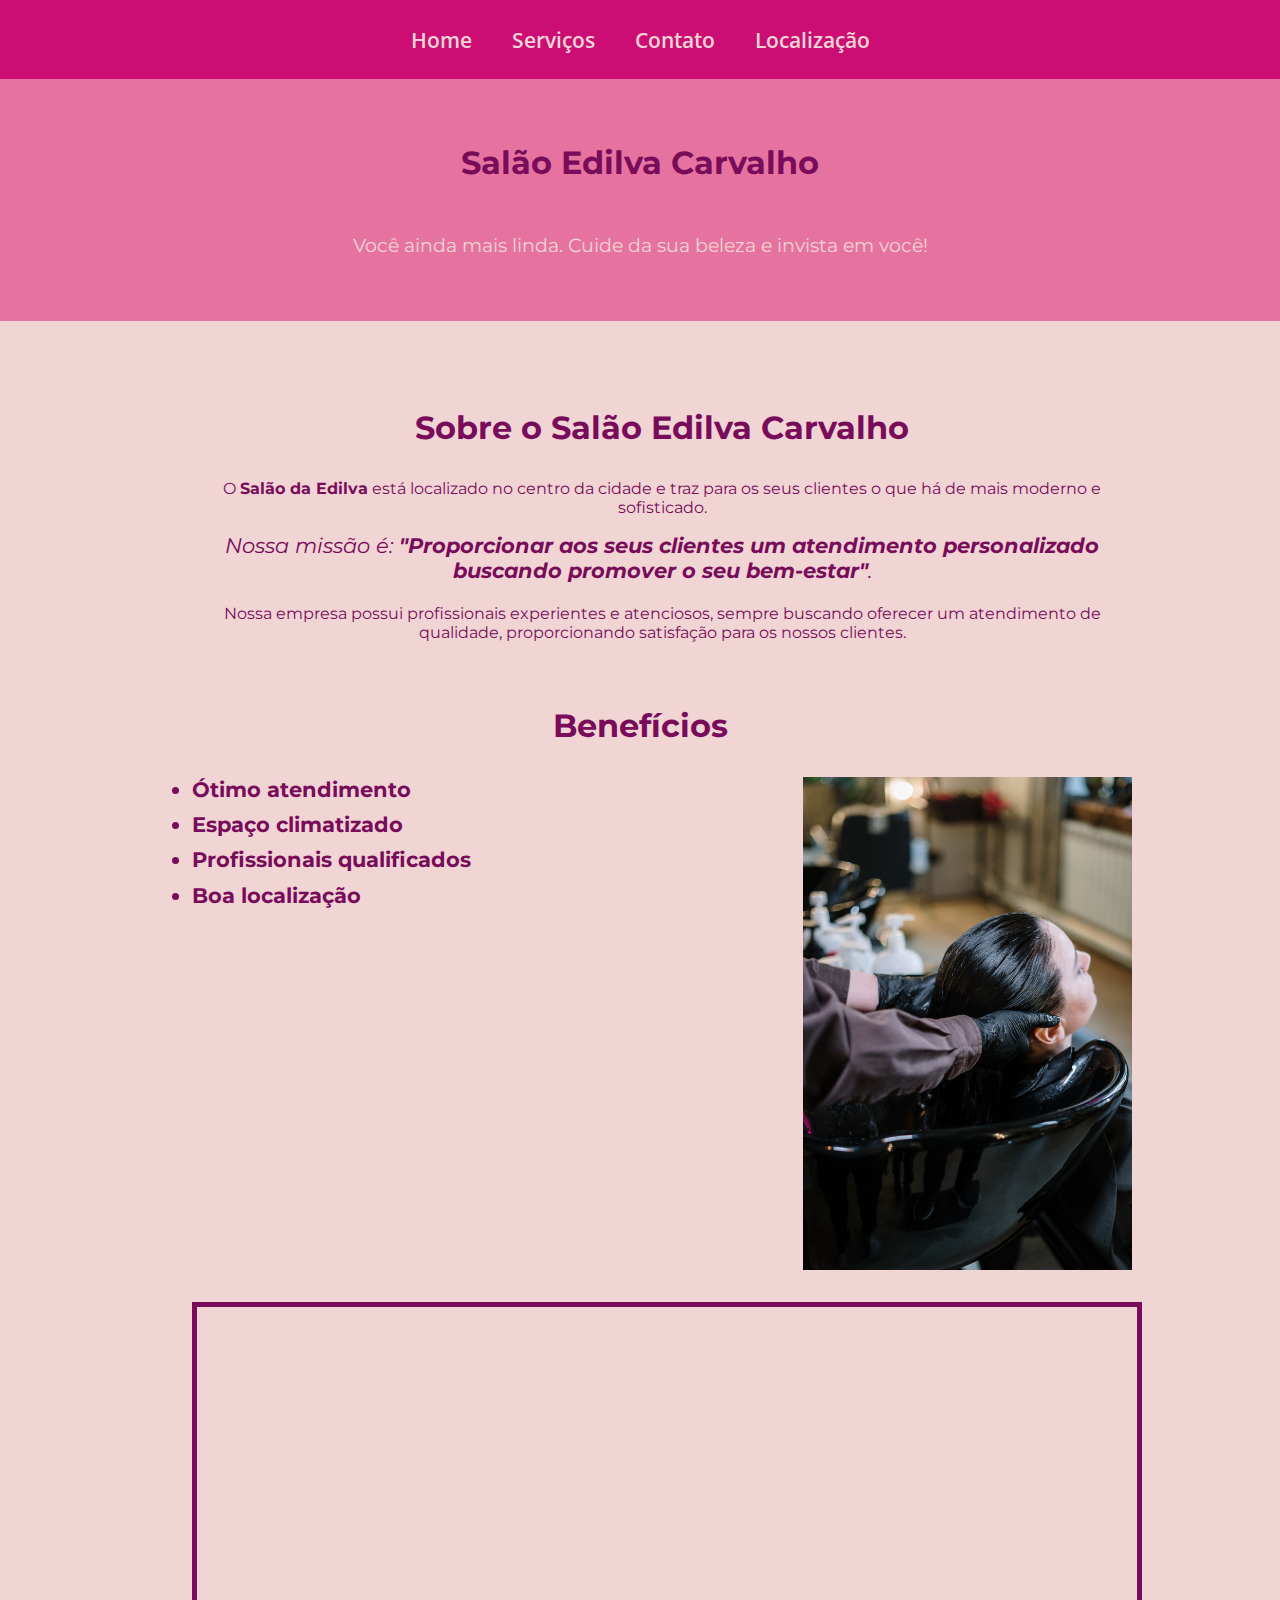
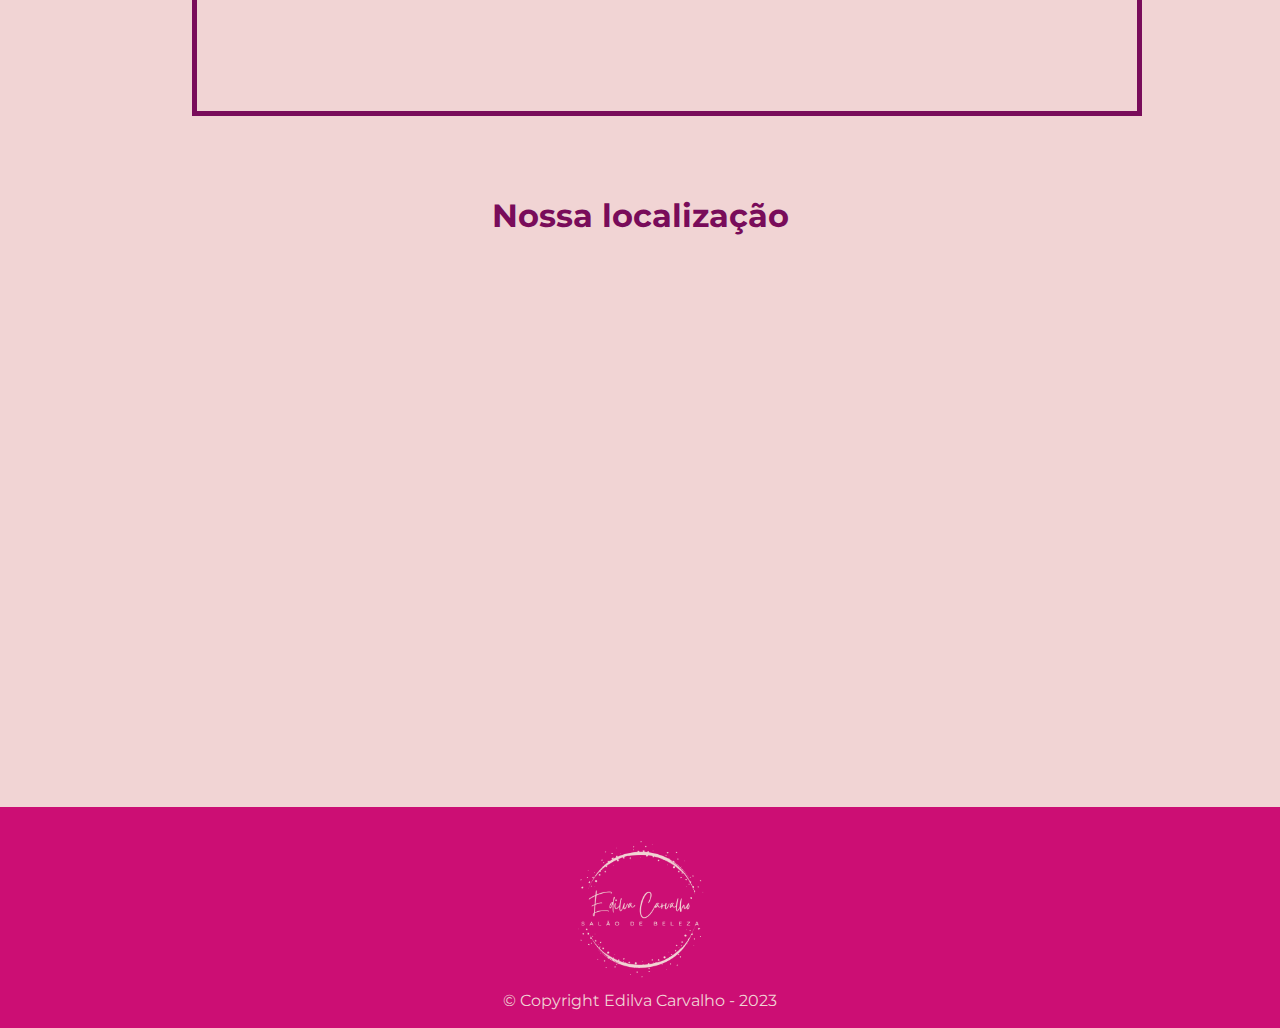
<file: index.html>
<!DOCTYPE html>
<html lang="pt-br">
<head>
    <meta charset="UTF-8">
    <meta http-equiv="X-UA-Compatible" content="IE=edge">
    <meta name="viewport" content="width=device-width, initial-scale=1.0">
    <link rel="icon" type="image/x-icon" href="img/logo-edilva.png">
    <link rel="stylesheet" type="text/css" href="css/estilo.css">
    <title>Salão da Edilva</title>
</head>
<body>
    <header class="cabecalho">
        <nav class="cabecalho__menu">
            <a href="index.html" class="cabecalho__menu__link">Home</a>
            <a href="servicos.html" class="cabecalho__menu__link">Serviços</a>
            <a href="contato.html" class="cabecalho__menu__link">Contato</a>
            <a href="index.html#mapa" class="cabecalho__menu__link">Localização</a>
        </nav>
        <div class="cabecalho__banner">
            <h1 class="titulos">Salão Edilva Carvalho</h1>
            <p class="cabecalho__banner__texto">Você ainda mais linda. Cuide da sua beleza e invista em você!</p>
        </div>
    </header>
    <main class="apresentacao">
        <section class="apresentacao__sobre">
            <h2 class="titulos">Sobre o Salão Edilva Carvalho</h2>
            <p>O <strong>Salão da Edilva</strong> está localizado no centro da cidade e traz para os seus clientes o que há de mais moderno e sofisticado.</p>
            <p id="missao"><em>Nossa missão é: <strong>"Proporcionar aos seus clientes um atendimento personalizado buscando promover o seu bem-estar"</strong>.</em></p>
            <p>Nossa empresa possui profissionais experientes e atenciosos, sempre buscando oferecer um atendimento de qualidade, proporcionando satisfação para os nossos clientes.</p>
        </section>
        <section class="apresentacao__beneficios">
            <h3 class="titulos" id="titulo-beneficio">Benefícios</h3>
            <div class="conteudo-beneficios">
                <ul class="lista-beneficios">
                    <li class="lista-beneficios__itens">Ótimo atendimento</li>
                    <li class="lista-beneficios__itens">Espaço climatizado</li>
                    <li class="lista-beneficios__itens">Profissionais qualificados</li>
                    <li class="lista-beneficios__itens">Boa localização</li>
                </ul>
                <img class="beneficios-img" src="img/beneficios.jpg" alt="Mulher lavando o cabelo no salão">
            </div>
            <div class="apresentacao__beneficios__video">
                <iframe width="100%" height="400" src="https://www.youtube.com/embed/OwhmDWhLle8" title="YouTube video player" frameborder="0" allow="accelerometer; autoplay; clipboard-write; encrypted-media; gyroscope; picture-in-picture" allowfullscreen></iframe>
            </div>
        </section>
        <section class="apresentacao__mapa" id="mapa">
            <h3 class="titulos">Nossa localização</h3>
            <div class="conteudo-mapa">
                <iframe src="https://www.google.com/maps/embed?pb=!1m18!1m12!1m3!1d3961.0079308905056!2d-38.547045685310415!3d-6.88965249502152!2m3!1f0!2f0!3f0!3m2!1i1024!2i768!4f13.1!3m3!1m2!1s0x7a473a32378c727%3A0x4e45e65b60da5295!2sIFPB%20-%20Campus%20Cajazeiras!5e0!3m2!1spt-BR!2sbr!4v1652091757177!5m2!1spt-BR!2sbr" width="100%" height="450" style="border:0;" allowfullscreen="" loading="lazy" referrerpolicy="no-referrer-when-downgrade"></iframe>
            </div>
        </section>
    </main>
    <footer>
        <img src="img/logo-edilva.png" alt="Logo do Salão da Edilva">
        <p id="footer">&copy; Copyright Edilva Carvalho - 2023</p>
    </footer>
</body>
</html>
</file>
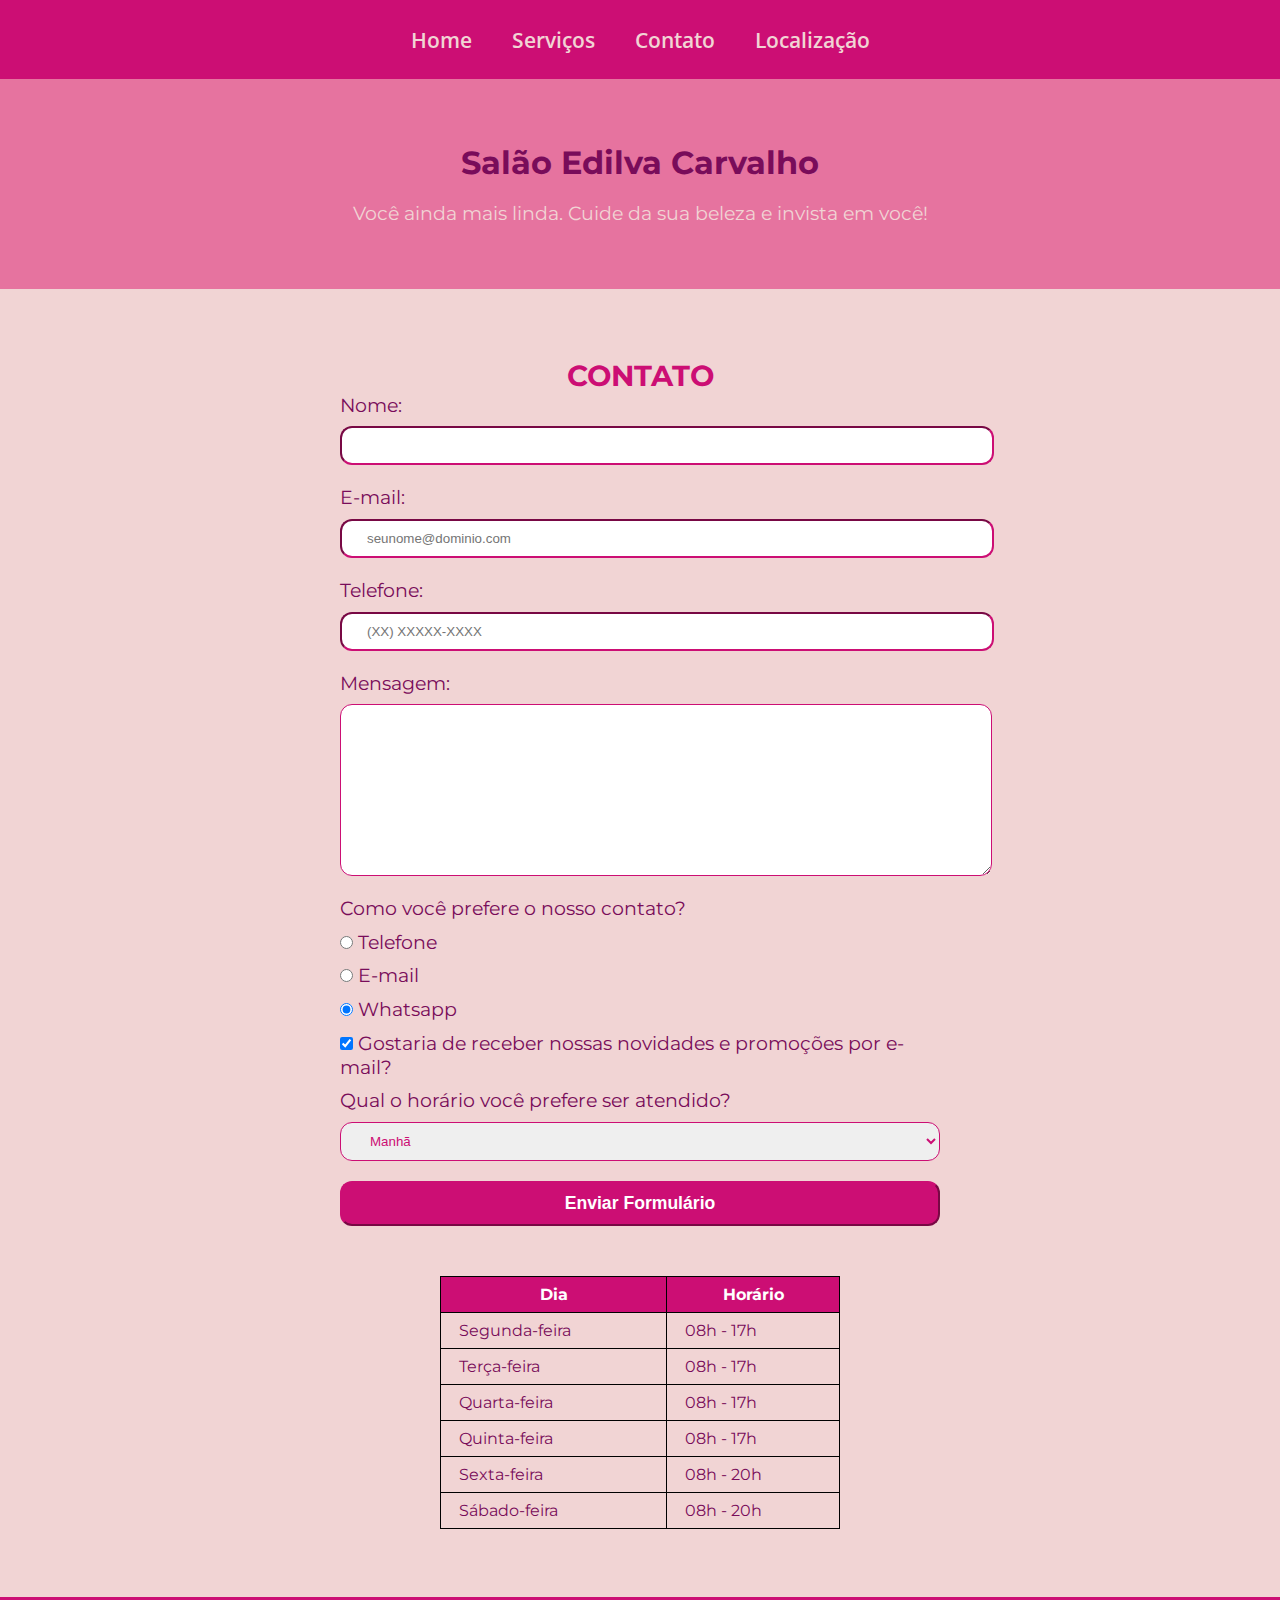
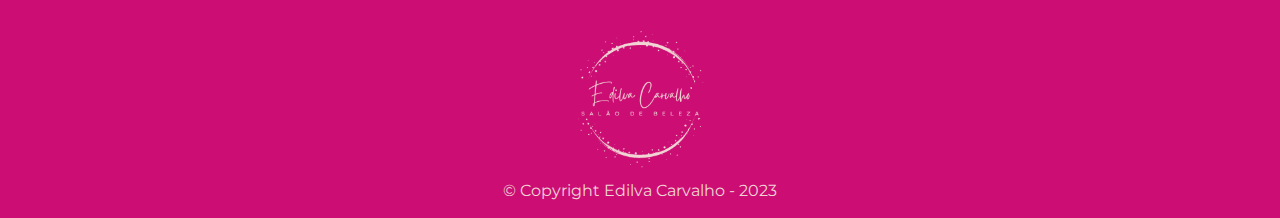
<file: contato.html>
<!DOCTYPE html>
<html lang="pt-br">

<head>
  <meta charset="UTF-8">
  <meta http-equiv="X-UA-Compatible" content="IE=edge">
  <meta name="viewport" content="width=device-width, initial-scale=1.0">
  <link rel="icon" type="image/x-icon" href="img/logo-edilva.png">
  <link rel="stylesheet" type="text/css" href="css/estilo.css">
  <title>Salão da Edilva</title>
</head>

<body>
  <header class="cabecalho">
    <nav class="cabecalho__menu">
      <a href="index.html" class="cabecalho__menu__link">Home</a>
      <a href="servicos.html" class="cabecalho__menu__link">Serviços</a>
      <a href="contato.html" class="cabecalho__menu__link">Contato</a>
      <a href="index.html#mapa" class="cabecalho__menu__link">Localização</a>
    </nav>
    <div class="cabecalho__banner">
      <h1 class="titulo">Salão Edilva Carvalho</h1>
      <p class="cabecalho__banner__texto">Você ainda mais linda. Cuide da sua beleza e invista em você!</p>
    </div>
  </header>
  <main class="apresentacao">
    <form>
      <h2>CONTATO</h2>
      <label for="nome">Nome: </label>
      <input type="text" name="nome" id="nome" class="input-padrao" required>
      
      <label for="email">E-mail: </label>
      <input type="email" name="email" id="email" class="input-padrao" required placeholder="seunome@dominio.com">
      
      <label for="telefone">Telefone: </label>
      <input type="tel" name="telefone" id="telefone" class="input-padrao" required placeholder="(XX) XXXXX-XXXX"
        pattern="(\([0-9]{2}\))\s([9]{1})?([0-9]{4})-([0-9]{4})">
      
      <label for="mensagem">Mensagem: </label>
      <textarea cols="40" rows="10" id="mensagem" class="input-padrao" required></textarea>
      
      <fieldset>
        <legend>Como você prefere o nosso contato?</legend>
        <label for="radio-telefone">
          <input type="radio" name="contato" id="radio-telefone" value="telefone">
          Telefone
        </label>
        <label for="radio-email">
          <input type="radio" name="contato" id="radio-email" value="email">
          E-mail
        </label>
        <label for="radio-whatsapp">
          <input type="radio" name="contato" id="radio-whatsapp" value="whatsapp" checked>
          Whatsapp
        </label>
      </fieldset>
      <label>
        <input type="checkbox" name="checkbox" id="checkbox" checked>
        Gostaria de receber nossas novidades e promoções por e-mail?
      </label>
      <label for="horario">Qual o horário você prefere ser atendido?</label>
      <select name="horario" id="horario" class="input-padrao">
        <option value="manha">Manhã</option>
        <option value="tarde">Tarde</option>
        <option value="noite">Noite</option>
      </select>
      <input type="submit" name="enviar" value="Enviar Formulário" class="input-padrao botao">
    </form>
    <table>
      <thead>
        <tr>
          <th>Dia</th>
          <th>Horário</th>
        </tr>
      </thead>
      <tbody>
        <tr>
          <td>Segunda-feira</td>
          <td>08h - 17h</td>
        </tr>
        <tr>
          <td>Terça-feira</td>
          <td>08h - 17h</td>
        </tr>
        <tr>
          <td>Quarta-feira</td>
          <td>08h - 17h</td>
        </tr>
        <tr>
          <td>Quinta-feira</td>
          <td>08h - 17h</td>
        </tr>
        <tr>
          <td>Sexta-feira</td>
          <td>08h - 20h</td>
        </tr>
        <tr>
          <td>Sábado-feira</td>
          <td>08h - 20h</td>
        </tr>
      </tbody>
    </table>
  </main>
  <footer>
    <img src="img/logo-edilva.png" alt="Logo do Salão da Edilva">
    <p id="footer">&copy; Copyright Edilva Carvalho - 2023</p>
  </footer>
</body>

</html>
</file>
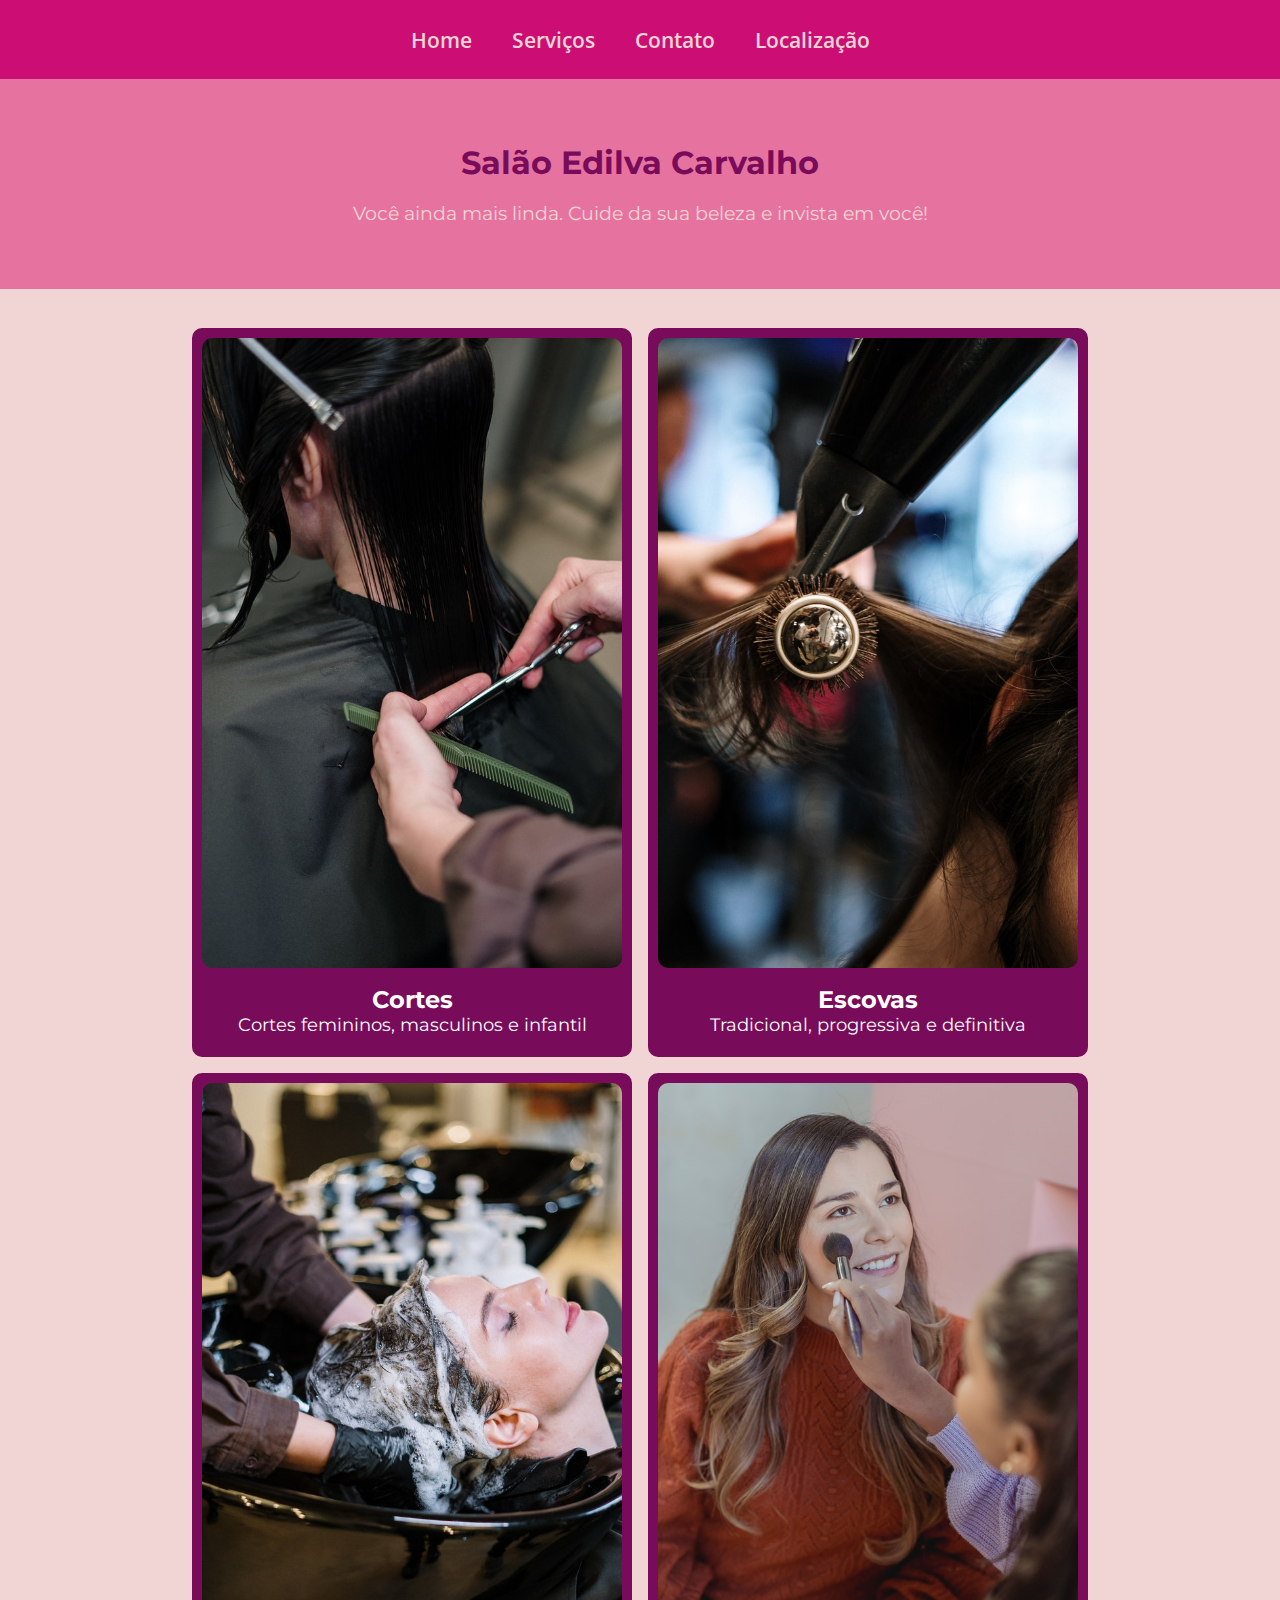
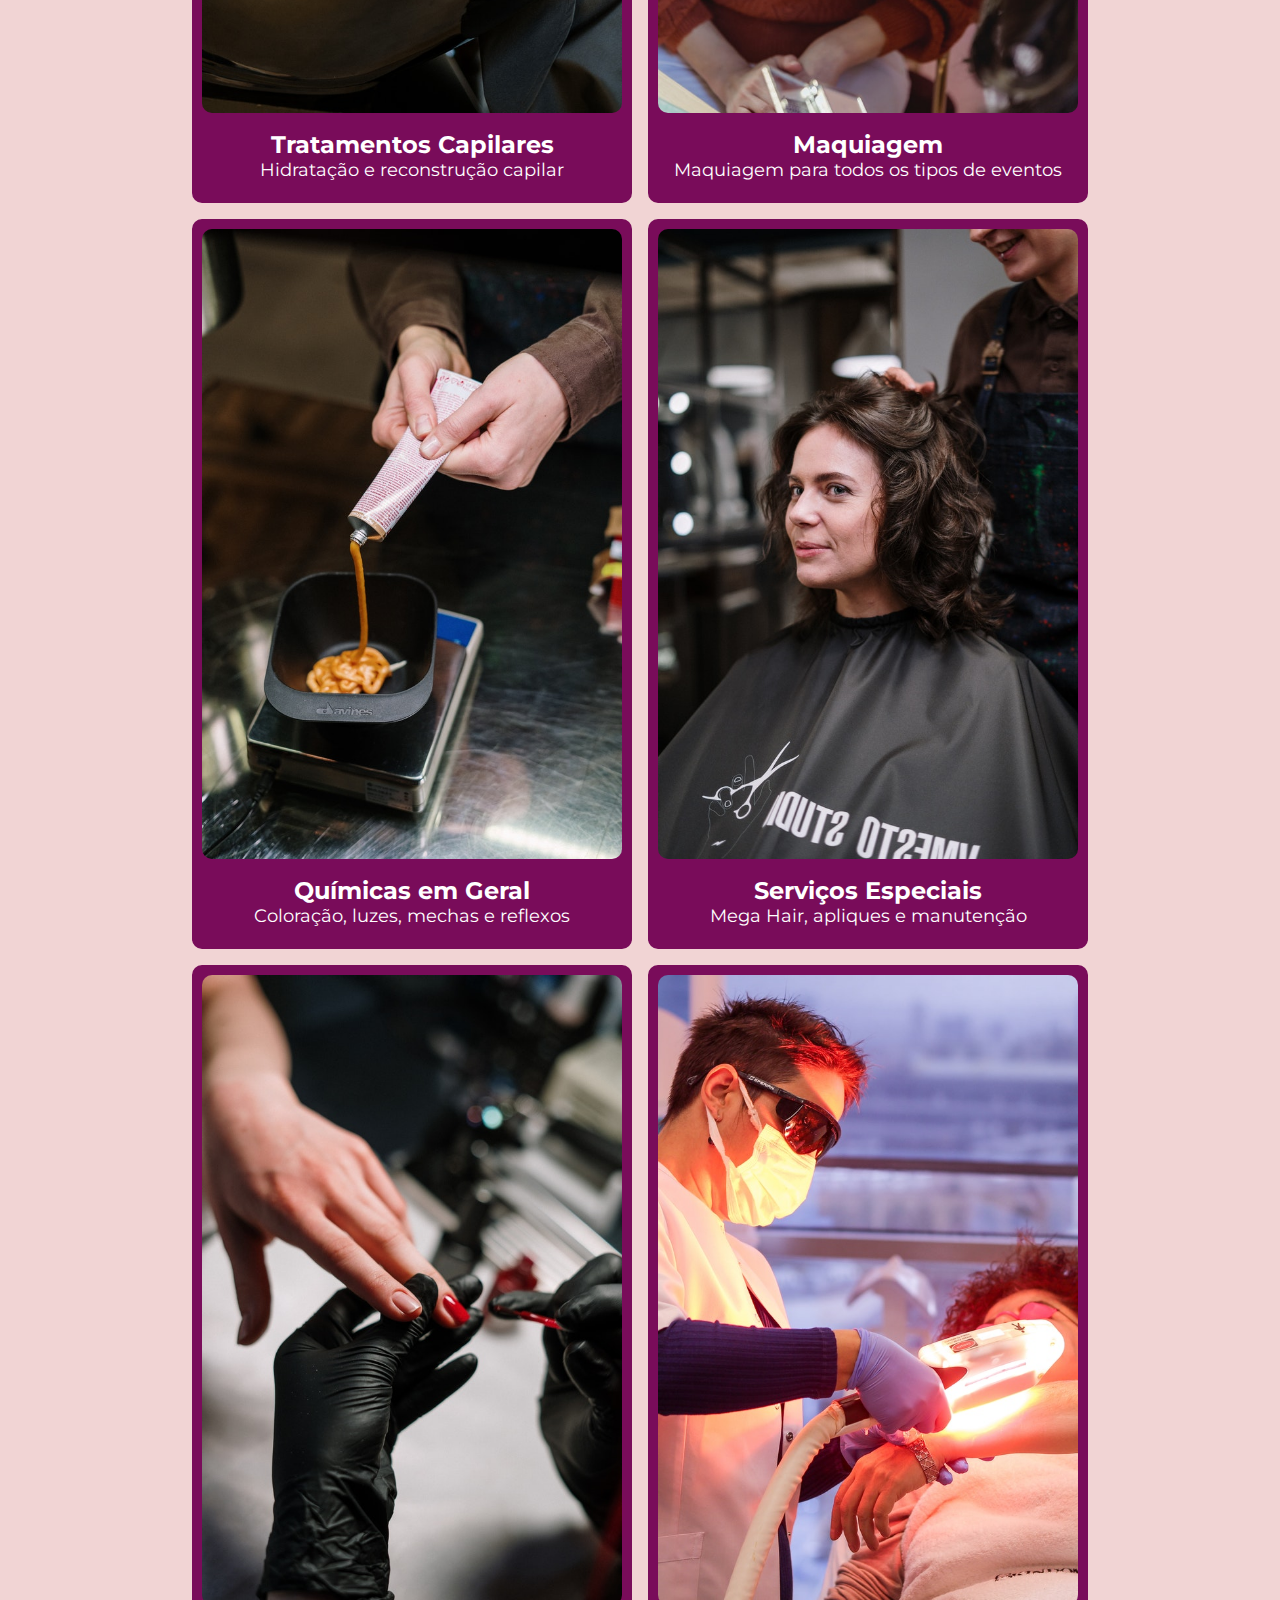
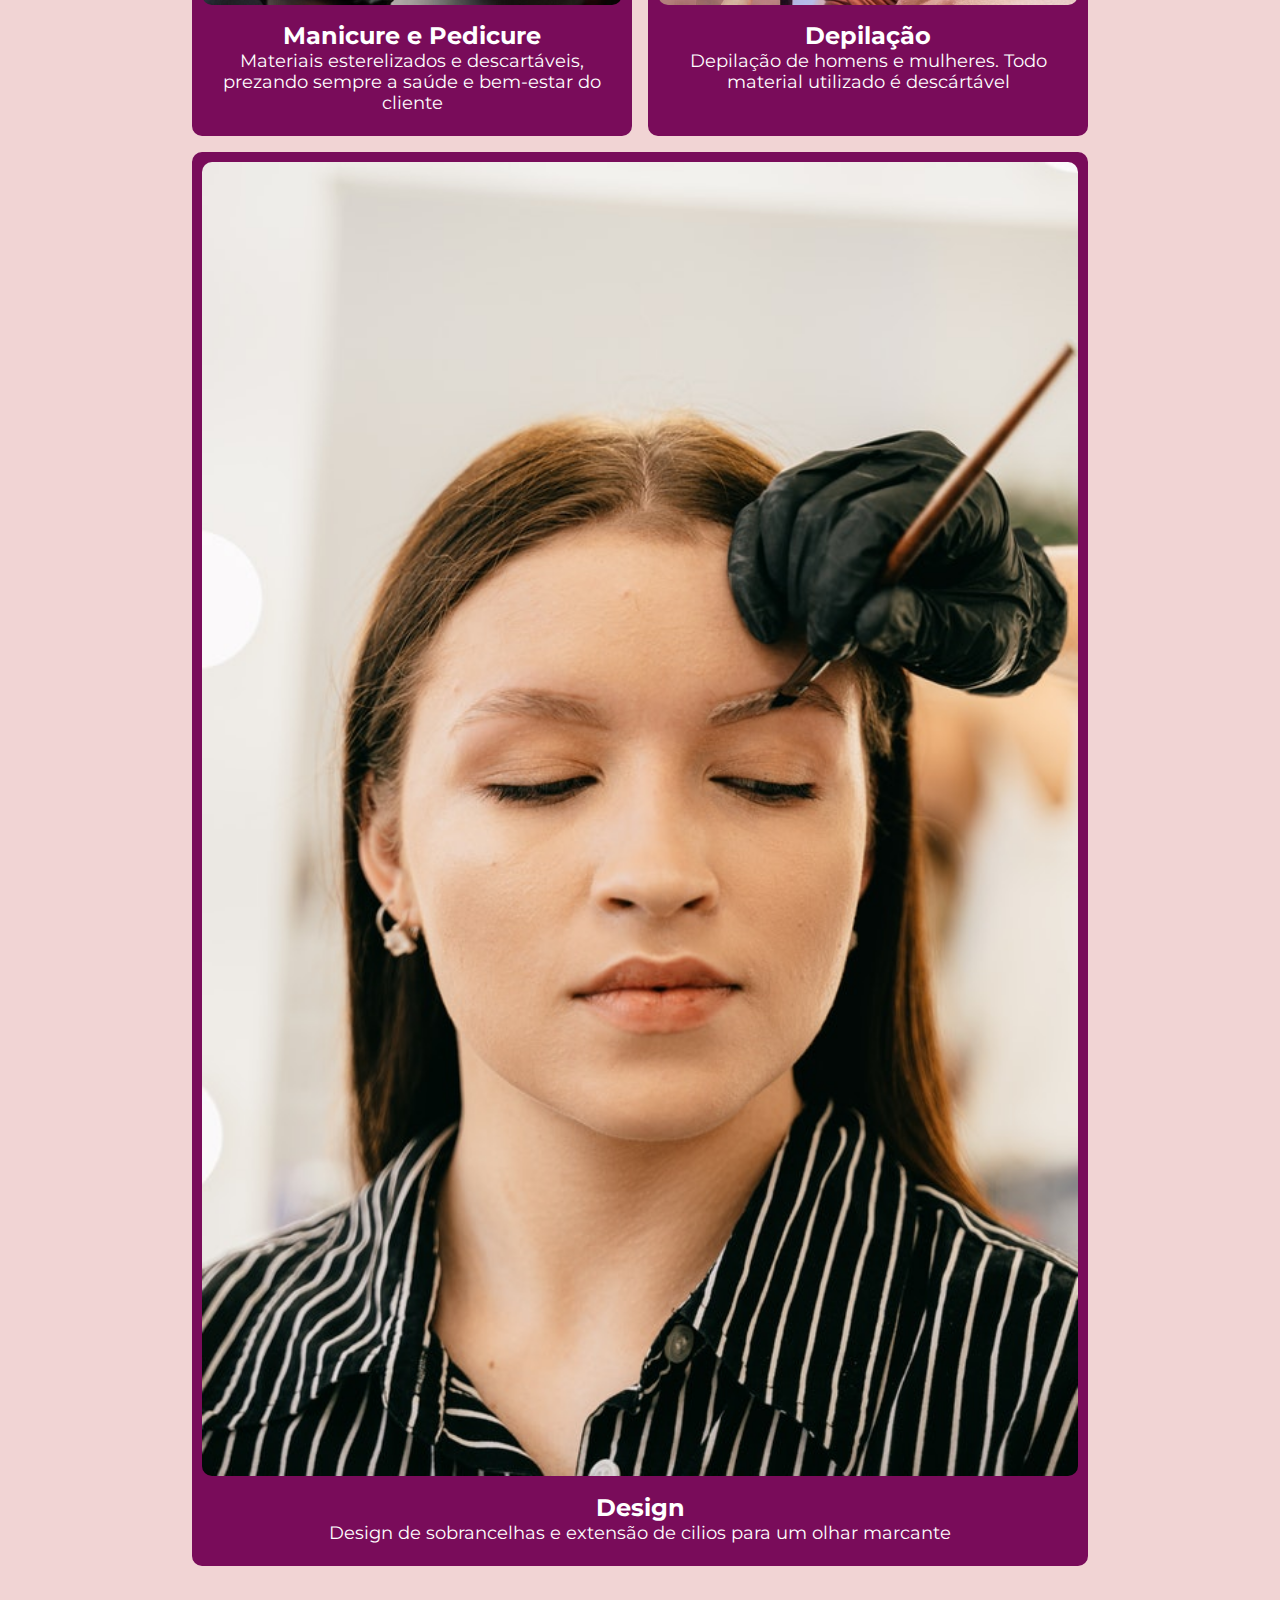
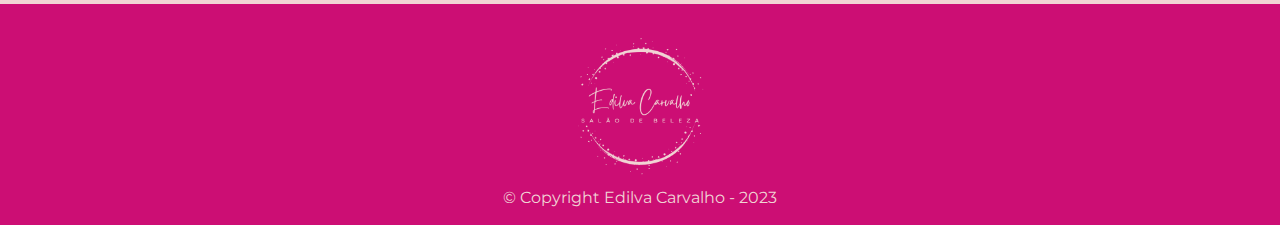
<file: servicos.html>
<!DOCTYPE html>
<html lang="pt-br">
<head>
	<meta charset="UTF-8">
    <meta http-equiv="X-UA-Compatible" content="IE=edge">
    <meta name="viewport" content="width=device-width, initial-scale=1.0">
    <link rel="icon" type="image/x-icon" href="img/logo-edilva.png">
    <link rel="stylesheet" type="text/css" href="css/estilo.css">
    <title>Salão da Edilva</title>
</head>
<body>
	<header class="cabecalho">
        <nav class="cabecalho__menu">
            <a href="index.html" class="cabecalho__menu__link">Home</a>
            <a href="servicos.html" class="cabecalho__menu__link">Serviços</a>
            <a href="contato.html" class="cabecalho__menu__link">Contato</a>
            <a href="index.html#mapa" class="cabecalho__menu__link">Localização</a>
        </nav>
        <div class="cabecalho__banner">
            <h1 class="titulo">Salão Edilva Carvalho</h1>
            <p class="cabecalho__banner__texto">Você ainda mais linda. Cuide da sua beleza e invista em você!</p>
        </div>
    </header>
  	<main class="apresentacao">
  		<ul class="servicos">
  			<li>
  				<img src="img/cortes.jpg">
				<div class="servicos__descricao">
					<h2>Cortes</h2>
					<p>Cortes femininos, masculinos e infantil</p>
				</div>
  			</li>
  			<li>
          		<img src="img/escova.jpg">
          		<div class="servicos__descricao">
            		<h2>Escovas</h2>
    				<p>Tradicional, progressiva e definitiva</p>
          		</div>
  			</li>
  			<li>
				<img src="img/tratamento-capilar.jpg">
				<div class="servicos__descricao">
					<h2>Tratamentos Capilares</h2>
					<p>Hidratação e reconstrução capilar</p>
				</div>
  			</li>
  			<li>
  				<img src="img/maquiagem.jpg">
				<div class="servicos__descricao">
					<h2>Maquiagem</h2>
					<p>Maquiagem para todos os tipos de eventos</p>
				</div>
  			</li>
  			<li>
  				<img src="img/quimica.jpg">
				<div class="servicos__descricao">
					<h2>Químicas em Geral</h2>
					<p>Coloração, luzes, mechas e reflexos</p>
				</div>
  			</li>
  			<li>
  				<img src="img/servicos-especiais.jpg">
				<div class="servicos__descricao">
					<h2>Serviços Especiais</h2>
					<p>Mega Hair, apliques e manutenção</p>
				</div>
  			</li>
  			<li>
  				<img src="img/manicure.jpg">
				<div class="servicos__descricao">
					<h2>Manicure e Pedicure</h2>
					<p>Materiais esterelizados e descartáveis, prezando sempre a saúde e bem-estar do cliente</p>
				</div>
  			</li>
  			<li>
  				<img src="img/depilacao.jpg">
				<div class="servicos__descricao">
					<h2>Depilação</h2>
					<p>Depilação de homens e mulheres. Todo material utilizado é descártável</p>
				</div>
  			</li>
        	<li>
  				<img src="img/design-sobrancelhas.jpg">
				<div class="servicos__descricao">
					<h2>Design</h2>
					<p>Design de sobrancelhas e extensão de cilios para um olhar marcante</p>
				</div>
  			</li>
  		</ul>
  	</main>
  	<footer>
        <img src="img/logo-edilva.png" alt="Logo do Salão da Edilva">
        <p id="footer">&copy; Copyright Edilva Carvalho - 2023</p>
    </footer>
  </body>
</html>
</file>
<file: css/estilo.css>
@import url('https://fonts.googleapis.com/css2?family=Fasthand&family=Montserrat:wght@400;600&family=Open+Sans:wght@400;600&display=swap');

* {
    margin: 0;
    padding: 0;
}

body {
    box-sizing: border-box;
    font-family: 'Montserrat', sans-serif;
    background-color: #F1D4D4;
    color: #790C5A;
}

.cabecalho__menu {
    background-color: #CC0E74;
    display: flex;
    gap: 40px;
    padding: 2%;
    justify-content: center;
}

.cabecalho__menu__link {
    font-size: 1.3rem;
    font-family: 'Open Sans', sans-serif;
    font-weight: 600;
    color: #F1D4D4;
    text-decoration: none;
}

.cabecalho__banner {
    text-align: center;
    background-color: #E6739F;
    padding: 5%;
}

.cabecalho__banner__texto {
    font-size: 1.2rem;
    color: #F1D4D4;
    padding-top: 1em;
}

.titulos {
    text-align: center;
    font-size: 2rem;
    margin: 0 0 1em;
}

.apresentacao {
    padding: 3% 15%;
}

.apresentacao__sobre {
    padding: 3em 0;
    width: 940px;
    text-align: center;
    margin: 0 auto;
}

.apresentacao__sobre p {
    margin-bottom: 1em;
}

#missao {
    font-size: 1.3rem;
}

.conteudo-beneficios {
    display: flex;
    width: 940px;
    margin: 0 auto;
    justify-content: space-between;
}

.lista-beneficios__itens {
    font-size: 1.3rem;
    font-weight: bold;
    padding-bottom: 0.5em;
}

.beneficios-img {
    width: 35%;
}

.apresentacao__beneficios__video {
    width: 940px;
    margin: 2em auto;
    border: 5px solid #790C5A;
}

.apresentacao__mapa {
    padding: 3em 2em;
}

.servicos {
    display: flex;
    flex-wrap: wrap;
    column-gap: 1rem;
    row-gap: 1rem;
}

.servicos li {
    flex-grow: 1;
    width: 30%;
    list-style: none;
    text-align: center;
    color: #FFFFFF;
    border: 10px solid #790C5A;
    border-radius: 10px;
    background-color: #790C5A;
}

.servicos li img {
    width: 100%;
    border-radius: 10px;
}

.servicos__descricao {
    padding: 0.8rem;
}

.servicos__descricao p {
    font-size: 1.1rem;
}

form {
    width: 600px;
    margin: 30px auto;
    display: flex;
    flex-direction: column;
}

form h2 {
    text-align: center;
    font-size: 1.8rem;
    color: #CC0E74;
}

form label,
form legend {
    margin: 0 0 0.5em;
    font-size: 1.2rem;
}

.input-padrao {
    margin: 0 0 20px;
    padding: 10px 25px;
    width: 100%;
    border-color: #CC0E74;
    border-radius: 12px;
    color: #CC0E74;
}

.botao {
    background: #CC0E74;
    color: #FFFFFF;
    font-weight: bold;
    font-size: 1.1rem;
}

fieldset {
    border: none;
    display: flex;
    flex-direction: column;
}

table {
    width: 400px;
    margin: 30px auto;
    border-collapse: collapse;
}

thead {
    background: #CC0E74;
    color: #FFFFFF;
}

td, th {
    border: 1px solid black;
    padding: 8px 18px;
}

footer {
    text-align: center;
    background-color: #CC0E74;
    color: #F1D4D4;
    padding: 18px;
}

footer img {
    width: 13%;
}
</file>
